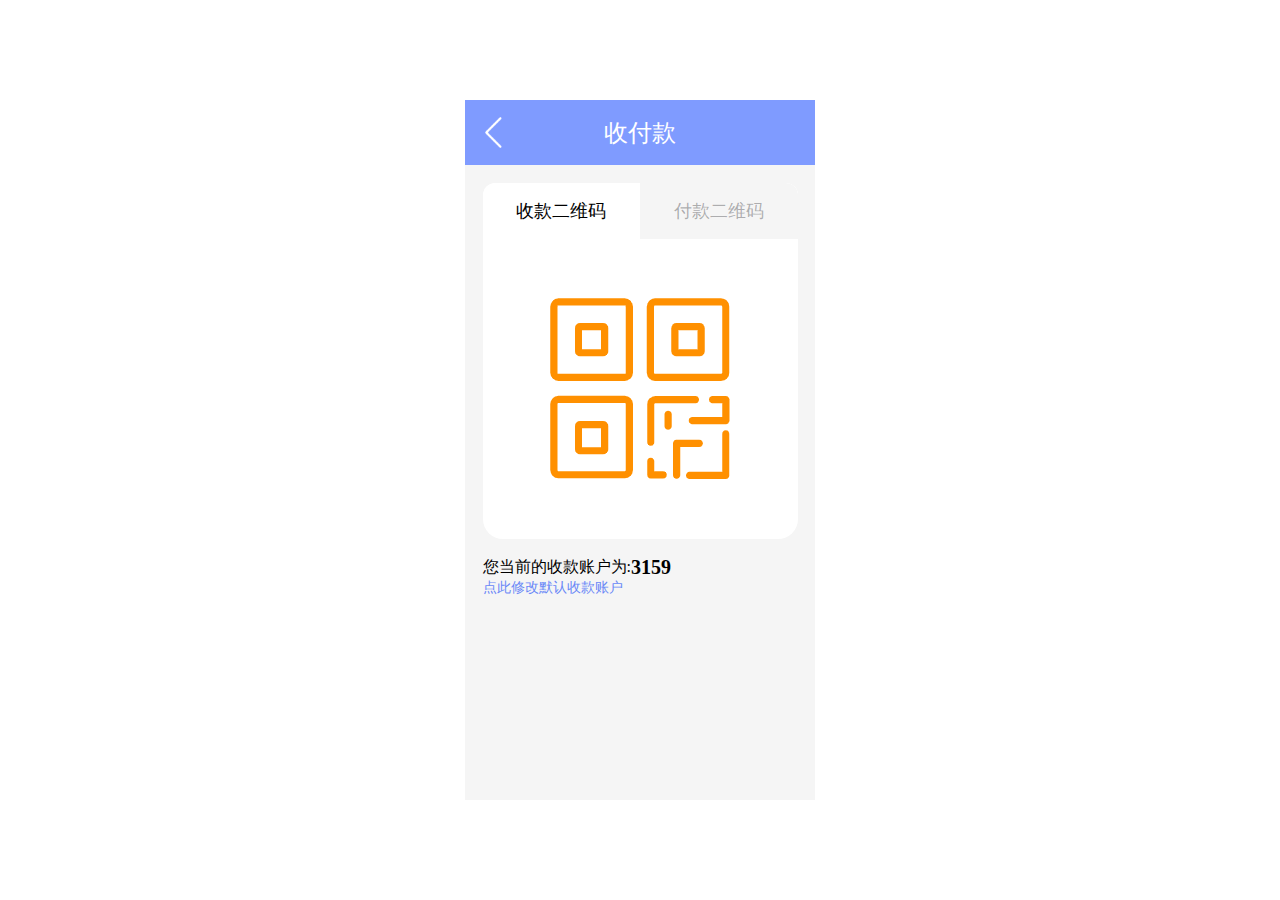
<file: ChinaBank/收付款页面/收付款页面.html>
<!DOCTYPE html>
<html lang="en">

<head>
    <meta charset="UTF-8">
    <meta name="viewport" content="width=device-width, initial-scale=1.0">
    <title>收付款</title>
    <link rel="stylesheet" href="./收付款页面.css">
    <link rel="icon" href="./images/扫码.png">
</head>

<body onload="slideMe()">
    <div class="box">
        <div class="box1">
            <div class="box1-1">
                <img src="./images/返回.png" alt="显示错误" width="35">
            </div>
            <div class="box1-2">
                <p>收付款</p>
            </div>
            <div class="box1-3">
            </div>
        </div>

        <div class="box2"><!-- 选择收付款方式 -->
            <input class="" name="opt" type="radio" id="collection" checked>
            <label for="collection" class="colBtn">收款二维码</label>
            <input class="" name="opt" type="radio" id="payment">
            <label for="payment" class="payBtn">付款二维码</label>


            <div id="form-bar"><!-- 表单二维码部分 -->
                <form class="colForm">

                    <img src="./images/二维码.png" alt="显示错误" width="200">
                </form>
                <form class="payForm">
                    <img src="./images/二维码.png" alt="显示错误" width="250">
                </form>
            </div>
        </div>
        <div class="box3">
            <p>您当前的收款账户为:</p>
            <p id="account">3159</p>
            <a href="">点此修改默认收款账户</a>
        </div>
    </div>
    <script src="./收付款页面.js"></script>
</body>

</html>
</file>
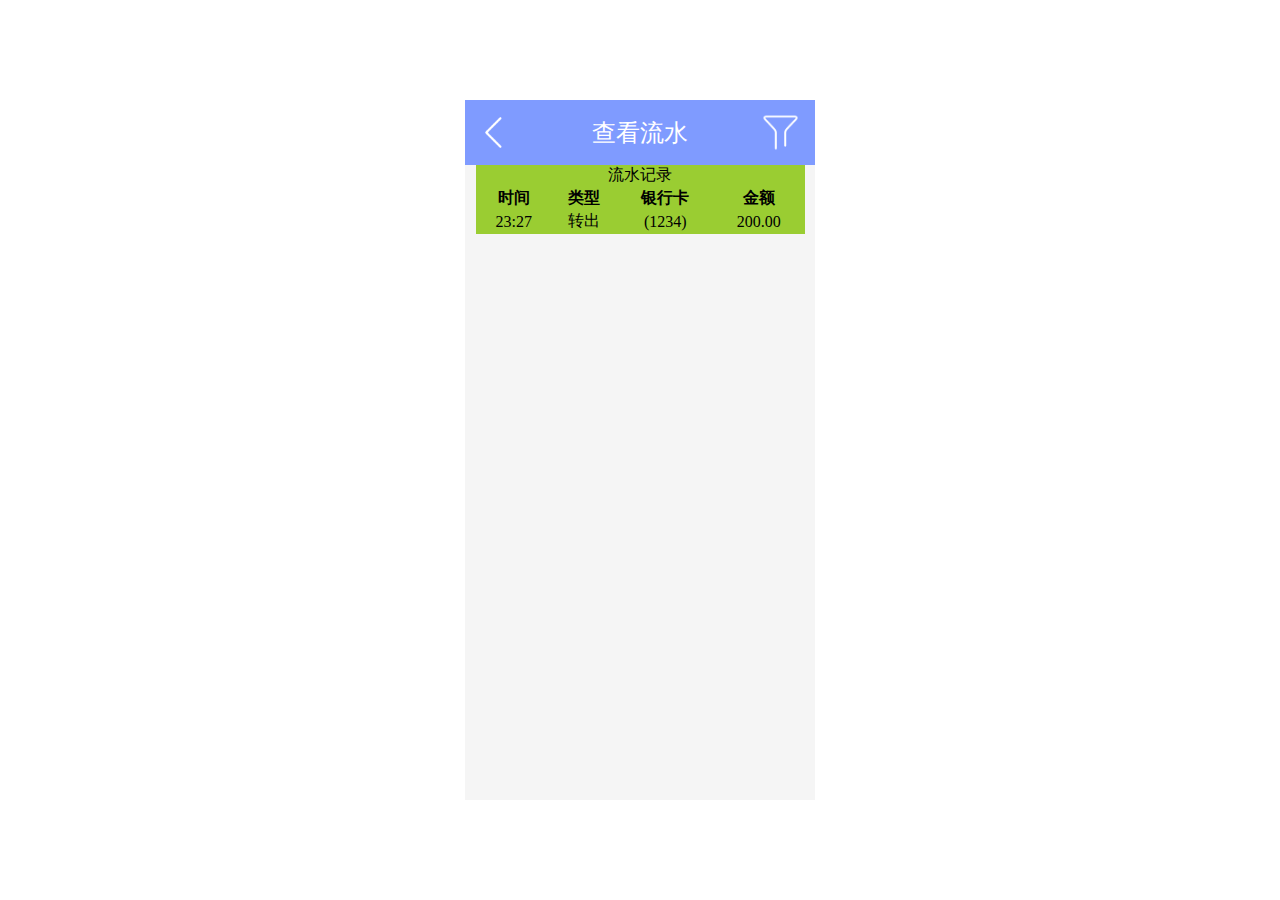
<file: ChinaBank/查看流水页面/查看流水页面.html>
<!DOCTYPE html>
<html lang="en">

<head>
    <meta charset="UTF-8">
    <meta name="viewport" content="width=device-width, initial-scale=1.0">
    <title>查看流水</title>
    <link rel="stylesheet" href="./查看流水页面.css">
</head>

<!-- 主题色为#6A88F7 -->
<!-- 底色为#EEF6FF -->

<body onload="slideMe()">
    <div class="box">
        <div class="box1">
            <div class="box1-1">
                <img src="./images/返回.png" alt="显示错误" width="35">
            </div>
            <div class="box1-2">
                <p>查看流水</p>
            </div>
            <div class="box1-3">
                <img src="./images/筛选.png" alt="" width="45">
            </div>
        </div>
        <div class="box2">
            <table class="table">
                <caption>流水记录</caption>
                <tr>
                    <th>时间</th>
                    <th>类型</th>
                    <th>银行卡</th>
                    <th>金额</th>
                </tr>
                <tr>
                    <td>23:27</td>
                    <td>转出</td>
                    <td>(1234)</td>
                    <td>200.00</td>
                </tr>
            </table>
        </div>


        <div class="box3"><!-- 筛选界面 -->
            <div class="box3-1"><!-- 筛选时间范围 -->
                <div class="box3-1-1">
                    <h3>时间:</h3>
                </div>
                <div class="box3-1-2">
                    <div class="box3-1-2-1">
                        <input type="text" id="year" readonly><br>
                        <input type="text" id="month" readonly><br>
                        <input type="text" id="day" readonly><br>
                        <!-- <button onclick="showDatePicker()">开始日期</button> -->
                        <div id="datePicker" onclick="showDatePicker()">
                            <input type="date" id="date">
                            <button onclick="setDate()">确定</button>
                        </div>
                    </div>
                    <div class="box3-1-2-2">
                        <p style="margin-top: -30px;">——</p>
                    </div>
                    <div class="box3-1-2-3">
                        <input type="text" id="year1" readonly><br>
                        <input type="text" id="month1" readonly><br>
                        <input type="text" id="day1" readonly><br>
                        <!-- <button onclick="showDatePicker1()">结束日期</button> -->
                        <div id="datePicker1" onclick="showDatePicker1()">
                            <input type="date" id="date1">
                            <button onclick="setDate1()">确定</button>
                        </div>
                    </div>
                </div>
            </div>
            <div class="box3-2"><!-- 筛选类型 -->
                <div class="box3-2-1">
                    <h3>类型:</h3>
                </div>
                <div class="box3-2-2">
                    <input type="radio" name="transferType" id="selAll" value="" checked>
                    <label for="selAll">全选</label>
                    <input type="radio" name="transferType" id="transferIn" value="">
                    <label for="transferIn">转入</label>
                    <input type="radio" name="transferType" id="transferOut" value="">
                    <label for="transferOut">转出</label>
                </div>
            </div>

            <div class="box3-3"><!-- 筛选银行账户 -->
                <div class="box3-3-1">
                    <h3>银行卡:</h3>
                </div>
                <div class="box3-3-2">
                    <select name="account">
                        <option value="0">中国银行</option>
                        <option value="1">中国交通银行</option>
                        <option value="2">美国银行</option>
                    </select>
                </div>
            </div>
            <div class="box3-4"><!-- 筛选金额范围 -->
                <div class="box3-4-1">
                    <h3>金额:</h3>
                </div>
                <div class="box3-4-2">
                    <div class="box3-4-2-1">
                        <input type="text">
                    </div>
                    <div class="box3-4-2-2">
                        <p style="margin-top: -8px;">——</p>
                    </div>
                    <div class="box3-4-2-3">
                        <input type="text">
                    </div>
                </div>
            </div>
            <div class="box3-5"><!-- 确定按钮 -->
                <button type="button" class="tranfer">确定</button>
            </div>
        </div>
    </div>
    <script src="./日期选择器.js"></script>
    <script src="./查看流水页面.js"></script>
</body>

</html>
</file>
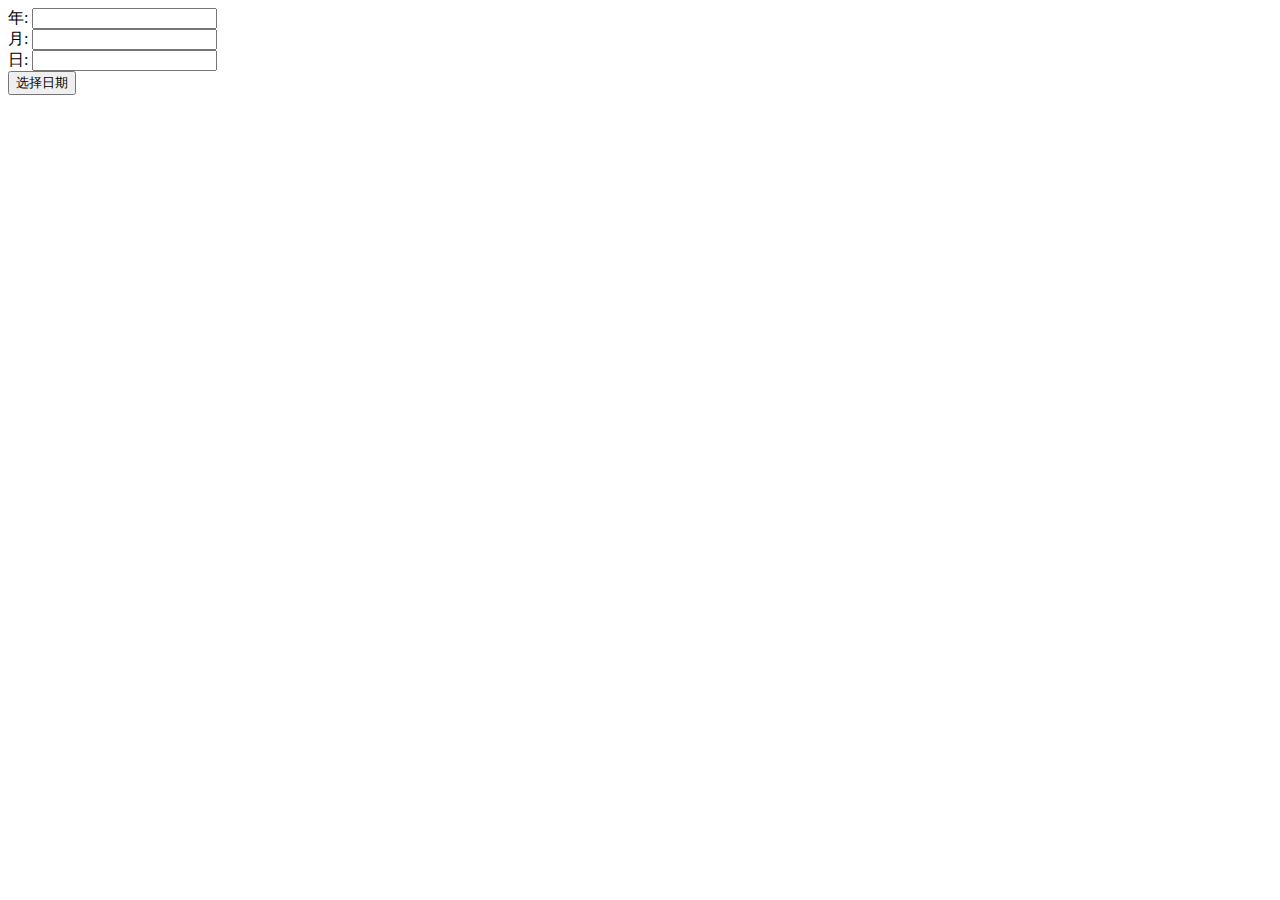
<file: ChinaBank/首页/日期选择器.html>
<!DOCTYPE html>
<html>

<head>
  <style>
    #datePicker {
      display: none;
    }
  </style>
</head>

<body>

  年: <input type="text" id="year" readonly><br>
  月: <input type="text" id="month" readonly><br>
  日: <input type="text" id="day" readonly><br>
  <button onclick="showDatePicker()">选择日期</button>

  <div id="datePicker">
    <input type="date" id="date">
    <button onclick="setDate()">确定</button>
  </div>

  <script>
    function showDatePicker() {
      var today = new Date();
      var dd = String(today.getDate()).padStart(2, '0');
      var mm = String(today.getMonth() + 1).padStart(2, '0'); //January is 0!
      var yyyy = today.getFullYear();

      today = yyyy + '-' + mm + '-' + dd;
      document.getElementById('date').max = today;
      document.getElementById('datePicker').style.display = 'block';
    }

    function setDate() {
      var date = new Date(document.getElementById('date').value);
      document.getElementById('year').value = date.getFullYear();
      document.getElementById('month').value = date.getMonth() + 1;
      document.getElementById('day').value = date.getDate();
      document.getElementById('datePicker').style.display = 'none';
    }
  </script>

</body>

</html>
</file>
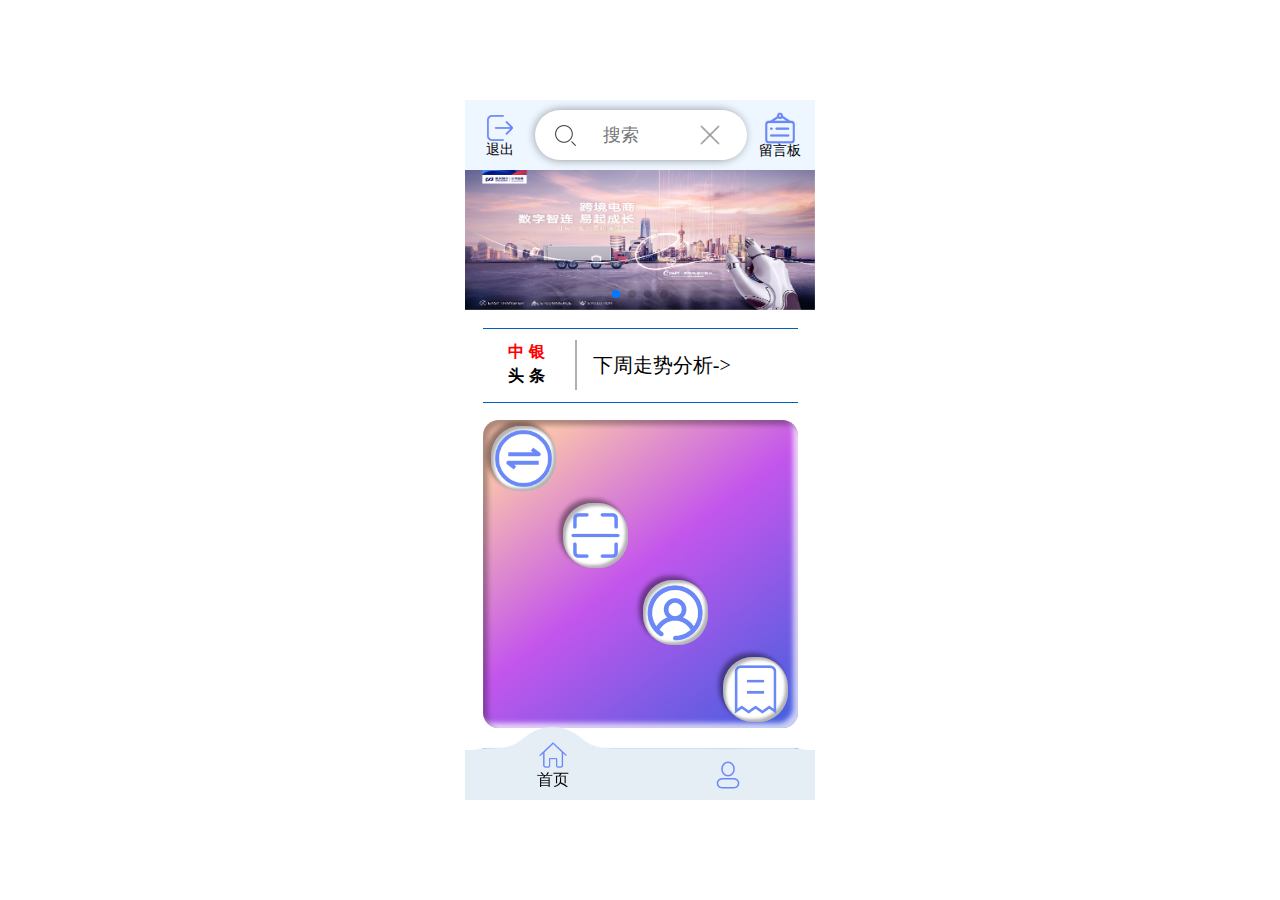
<file: ChinaBank/首页/首页.html>
<!DOCTYPE html>
<html lang="en">

<head>
    <meta charset="UTF-8">
    <meta name="viewport" content="width=device-width, initial-scale=1.0">
    <title>首页</title>
    <link rel="stylesheet" href="./首页.css">
    <link rel="stylesheet" href="./swiper-bundle.min.css">
    <link rel="icon" href="./images/主页icon.png">
    <link href='http://at.alicdn.com/t/c/font_4144272_3vtq4renm6e.css' rel='stylesheet'>
</head>
<!-- 主题色为#6A88F7 -->

<body>
    <div class="box">
        <div class="box0">
            <div class="box1"><!-- 退出按钮,搜索框,客服按钮 -->
                <div class="box1-1">
                    <img class="icon-exit" id="exit" src="../首页/images/退出.png" alt="显示错误" width="30">
                    <label for="text-exit">
                        <p class="text-exit">退出</p>
                    </label>
                </div>
                <div class="box1-2">
                    <div class="icon">
                        <img class="icon-sou" src="./images/搜索.png" alt="显示错误" width="25">
                    </div>
                    <div class="textInput">
                        <input class="inp" id="searchBox" onkeyup="search()" onclick="showDropdown()" type="text"
                            placeholder="搜索">
                        <div class="clear"><img src="./images/关闭.png" alt="显示错误" width="20"></div>
                    </div>
                    <div id="dropdown"></div>
                    <!-- 点击搜索框后会出现列表，展示搜索结果，可以进行模糊搜索 -->
                </div>
                <div class="box1-3">
                    <img class="icon-service" id="service" src="../首页/images/留言板.png" alt="显示错误" width="30" height="32">
                    <label for="text-service">
                        <p class="text-service">留言板</p>
                    </label>
                </div>
                <textarea name="" id="msgboard" cols="30" rows="10" placeholder="请输入您的问题"></textarea>


            </div>
            <div class="box2"><!-- 滚动广告 -->
                <div class="swiper">
                    <div class="swiper-wrapper">
                        <div class="swiper-slide"><img src="./images/ad1.png" alt="" class="advertise"></div>
                        <div class="swiper-slide"><img src="./images/ad2.png" alt="" class="advertise"></div>
                        <div class="swiper-slide"><img src="./images/ad3.png" alt="" class="advertise"></div>
                        <div class="swiper-slide"><img src="./images/ad4.png" alt="" class="advertise"></div>
                    </div>
                    <!-- 如果需要分页器 -->
                    <div class="swiper-pagination"></div>

                    <!-- 如果需要导航按钮 -->
                    <!-- <div class="swiper-button-prev"></div>
                    <div class="swiper-button-next"></div> -->

                    <!-- 如果需要滚动条 -->
                    <!-- <div class="swiper-scrollbar"></div> -->
                </div>
                <!-- <img src="https://img2.baidu.com/it/u=2168478342,8066913&fm=253&fmt=auto&app=138&f=JPEG?w=500&h=354"
                    alt="" width=100% height="140"> -->
            </div>

            <div class="box4">
                <div class="box4-1">
                    <h4>中银</h4>
                    <h4>头条</h4>
                </div>
                <div class="box4-2">
                    <p>下周走势分析->
                    <p>
                </div>
            </div>
            <div class="box3"><!-- 四个功能按钮 -->
                <div class="box3-1">
                    <a class="transMoney" href="#">
                        <div><img src="../首页/images/转账.png" alt="显示错误" width="65"></div>
                    </a>
                </div>
                <div class="box3-2">
                    <a class="payCode" href="#">
                        <div><img src="../首页/images/扫码.png" alt="显示错误" width="55"></div>
                    </a>
                </div>
                <div class="box3-3">
                    <a class="account" href="#">
                        <div><img src="../首页/images/账户管理.png" alt="显示错误" width="58"></div>
                    </a>
                </div>
                <div class="box3-4">
                    <a class="flow" href="#">
                        <div><img src="../首页/images/流水.png" alt="显示错误" width="55"></div>
                    </a>
                </div>
            </div>
            <div class="box5"><!-- 热门活动广告 -->
                <div>
                    <p>热门活动</p>
                </div>
                <div class="activity">
                    <div class="activity-1"></div>
                    <div class="activity-2">
                        <div class="activity-2-1"></div>
                        <div class="activity-2-2"></div>
                    </div>
                </div>
            </div>
            <div class="box6">
                <ul class="nav">
                    <span class="nav-indicator"></span>
                    <li>
                        <a href="#">
                            <img src="./images/首页.png" alt="" width="30px">
                            <span class="title">首页</span>
                        </a>
                    </li>
                    <li>
                        <a href="#">
                            <img src="./images/我的.png" alt="" width="30px">
                            <span class="title">我的</span>
                        </a>
                    </li>
                </ul>

                <svg xmlns="http://www.w3.org/2000/svg" version="1.1" id="filter-svg">
                    <defs>
                        <filter id="goo">
                            <feGaussianBlur in="SourceGraphic" stdDeviation="10" result="blur" />
                            <feColorMatrix in="blur" mode="matrix" values="1 0 0 0 0  0 1 0 0 0  0 0 1 0 0  0 0 0 18 -7"
                                result="goo" />
                            <feBlend in="SourceGraphic" in2="goo" />
                        </filter>
                    </defs>
                </svg>
            </div>
        </div>
    </div>

    <script src="./swiper-bundle.min.js"></script>
    <script src="./首页.js"></script>
    <script src="./轮播图.js"></script>
    <script src="./搜索框.js"></script>
    <script src="./底部栏.js"></script>
</body>

</html>
</file>
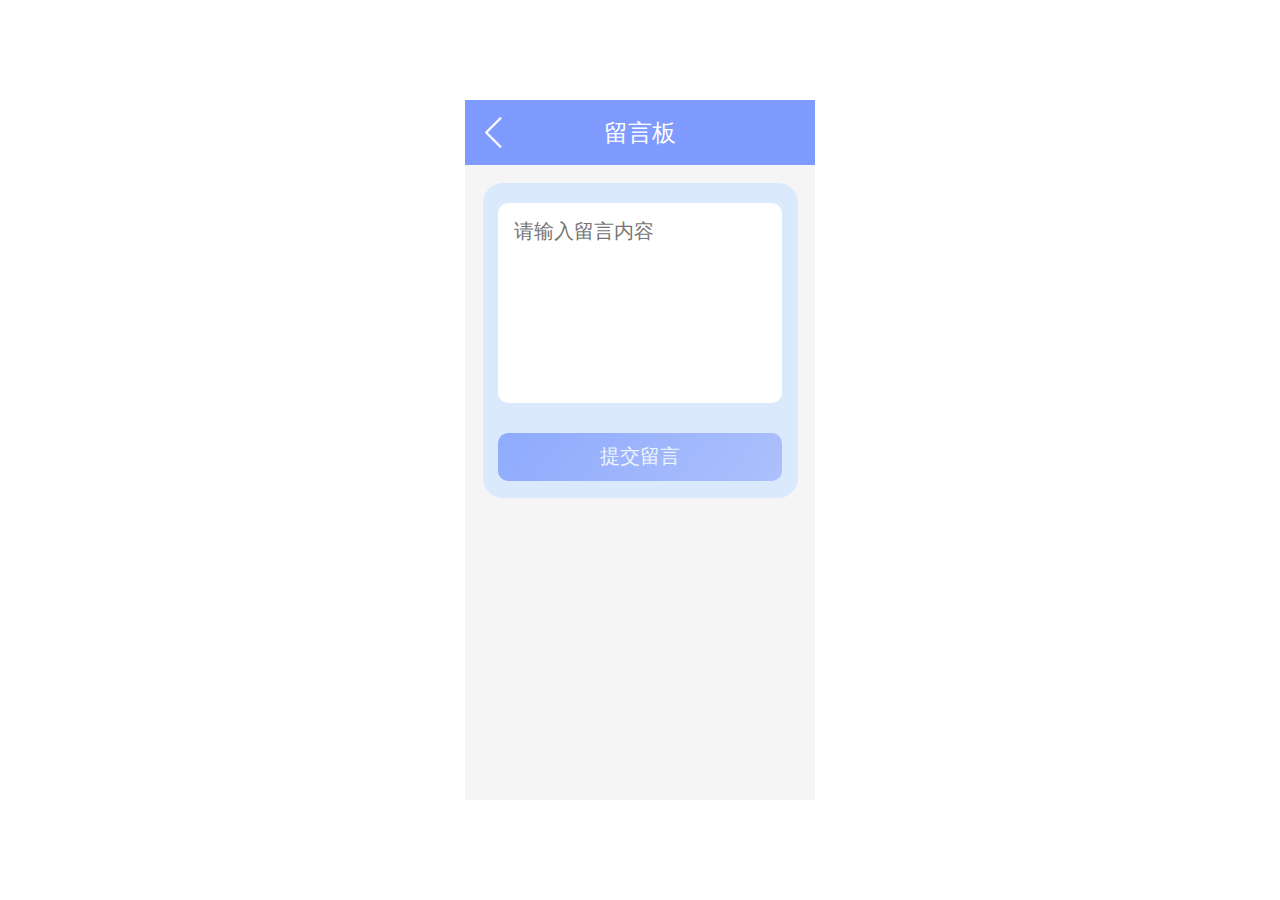
<file: ChinaBank/首页/留言板页面/留言板页面.html>
<!DOCTYPE html>
<html lang="en">

<head>
    <meta charset="UTF-8">
    <meta name="viewport" content="width=device-width, initial-scale=1.0">
    <title>留言板</title>
    <link rel="stylesheet" href="./留言板页面.css">
</head>

<body onload="slideMe()">
    <div class="box">
        <div class="box1">
            <div class="box1-1">
                <img src="./images/返回.png" alt="显示错误" width="35">
            </div>
            <div class="box1-2">
                <p>留言板</p>
            </div>
            <div class="box1-3">
            </div>
        </div>
        <div class="box2">
            <div class="box2-1">
                <textarea name="" id="message" placeholder="请输入留言内容"></textarea>
            </div>
            <div class="box2-2">
                <button type="button" class="submit" onclick="showDiv()">提交留言</button>
            </div>
            <div class="box2-3">

            </div>
        </div>
        <div class="overlay" id="overlay"></div>
        <div class="success" id="success">
            <svg width="100" height="100">
                <circle fill="none" stroke="#68E534" stroke-width="7" cx="50" cy="50" r="40" />
                <polyline fill="none" stroke="#68E534" stroke-width="7" points="22,54 44,71 76,37"
                    stroke-linecap="round" stroke-linejoin="round" />
            </svg>
            <h3>提交成功</h3>
        </div>
    </div>
    <script src="./留言板页面.js"></script>
</body>

</html>
</file>
<file: ChinaBank/收付款页面/收付款页面.css>
* {
    margin: 0;
    padding: 0;
    box-sizing: border-box;
}

body {
    user-select: none;
    display: flex;
    flex-direction: column;
    align-items: center;
    justify-content: center;
    height: 100vh;

    overflow: hidden;
    transition: 0.1s;
    margin-right: -15%;
    opacity: 0;
}

.box {
    width: 350px;
    height: 700px;
    margin: 0 auto;
    overflow: auto;
    /*超出内容会自动生成滚动条*/
    background-color: #f5f5f5;
}

.box1 {
    padding-top: 15px;
    padding-bottom: 15px;
    width: 100%;
    height: 65px;
    display: flex;
    align-items: center;
    /* 垂直居中 */
    overflow: hidden;
    line-height: 1;
    /*控制行间距*/
    position: sticky;
    /*粘性定位做导航栏*/
    top: 0px;
    z-index: 10;
    /*设置图层优先级*/
    background-color: #7f9bff;
}

.box1-1 {
    flex: 1;
    height: 100%;
    display: flex;
    justify-content: center;
    /* 水平居中 */
    align-items: center;
    /* 垂直居中 */
}

.box1-2 {
    flex: 3;
    height: 100%;
    display: flex;
    justify-content: center;
    /* 水平居中 */
    align-items: center;
    /* 垂直居中 */
    font-size: 24px;
    color: #fff;
}

.box1-3 {
    flex: 1;
}

.box2 {
    width: 90%;
    min-height: 200px;
    margin: 5%;
    overflow: hidden;
    background-color: #fff;
    border-radius: 12px 12px 20px 20px;
    /*避免空格换行缝隙影响布局*/
    font-size: 0px;
}

input[type="radio"] {
    /*项目符号不可见*/
    display: none;
}

label.colBtn,
label.payBtn {
    /*选项未被选中时的样式*/
    display: inline-block;
    background-color: #f5f5f5;
    font-size: 18px;
    color: rgba(37, 38, 43, 0.36);
    padding: 16px;
    text-align: center;
    width: 50%;
    /*切换按钮水平占比*/
    cursor: pointer;
}

.colBtn {
    border-top-left-radius: 12px;
}

.payBtn {
    border-top-right-radius: 12px;
}

#collection:checked+.colBtn,
/*设置选中事件,选项被选中后的样式*/
#payment:checked+.payBtn {
    /*由于checked只能套给input元素,所以用了+选择了藏在input后面的子元素进行操作*/
    background-color: #fff;
    color: #000;
    /*标签字体颜色*/
    cursor: default;
    /*光标移上去不变样式*/
}


/*设置选项被选中后对应的表单切换动画*/
#collection:checked~#form-bar {
    transform: translateX(0);
    /*水平移动的位置坐标*/
}

#payment:checked~#form-bar {
    transform: translateX(-315px);
    /*水平移动的位置坐标*/
}

#form-bar {
    display: flex;
    transition: transform 0.6s cubic-bezier(0.175, 0.885, 0.32, 1.275);
    /*贝塞尔曲线动画*/
}

form {
    flex-shrink: 0;
    /*该项目不应该在空间不足时缩小*/
    width: 100%;
    height: 300px;
    position: relative;
    /*相对位置来进行切换*/
    display: flex;
    justify-content: center;
    /* 水平居中 */
    align-items: center;
    /* 垂直居中 */
}


.box3 {
    width: 90%;
    margin: 0 5%;
    display: flex;
    flex-wrap: wrap;
    align-items: center;
}
.box3 p{
    font: 500 16px '';
}
#account{
    font: 700 20px '';
}
.box3 a {
    width: 100%;
    text-decoration: none;
    color: #6A88F7;
    transition: font-size 0.25s ease;
    font: 400 14px '';
}

.box3 a:hover {
    font-size: 16px;
}
</file>
<file: ChinaBank/查看流水页面/查看流水页面.css>
* {
    margin: 0;
    padding: 0;
    box-sizing: border-box;
}

body {
    user-select: none;
    display: flex;
    flex-direction: column;
    align-items: center;
    justify-content: center;
    height: 100vh;

    overflow: hidden;
    transition: 0.1s;
    margin-right: -15%;
    opacity: 0;
}

::-webkit-scrollbar {
    /* 滚动条消失 */
    display: none;
}

.box {
    width: 350px;
    height: 700px;
    margin: 0 auto;
    overflow: auto;
    /*超出内容会自动生成滚动条*/
    background-color: #f5f5f5;
    position: relative;
}


.box1 {
    padding-top: 15px;
    padding-bottom: 15px;
    width: 100%;
    height: 65px;
    display: flex;
    align-items: center;
    /* 垂直居中 */
    overflow: hidden;
    line-height: 1;
    /*控制行间距*/
    position: sticky;
    /*粘性定位做导航栏*/
    top: 0px;
    z-index: 10;
    /*设置图层优先级*/
    background-color: #7f9bff;
}

.box1-1 {
    flex: 1;
    height: 100%;
    display: flex;
    justify-content: center;
    /* 水平居中 */
    align-items: center;
    /* 垂直居中 */
}

.box1-2 {
    flex: 3;
    height: 100%;
    display: flex;
    justify-content: center;
    /* 水平居中 */
    align-items: center;
    /* 垂直居中 */
    font-size: 24px;
    color: #fff;
}

.box1-3 {
    flex: 1;
    height: 100%;
    display: flex;
    justify-content: center;
    /* 水平居中 */
    align-items: center;
    /* 垂直居中 */
}

.box2 {
    width: 94%;
    margin: 0 3%;
    background-color: yellowgreen;
    display: flex;
    justify-content: center;
}

.table {
    width: 100%;
    border: 1px #000;
}

.table td {
    text-align: center;
    vertical-align: middle;
}


.box3 {
    width: 94%;
    height: 70%;
    padding-top: 3%;
    margin: 0 3%;
    background-color: #fff;
    border-radius: 18px 18px 0 0;
    box-shadow: 0px -3px 20px 0px rgba(0, 0, 0, 0.4);
    display: flex;
    flex-direction: column;
    justify-content: center;
    position: absolute;
    bottom: 0px;
    display: none;
}

.box3-1 {
    width: 94%;
    flex: 1;
    margin: 0 3%;
    display: flex;
    flex-direction: column;
}

.box3-1 input {
    /* border: none; */
    outline: none;
    width: 30px;
}

#datePicker,
#datePicker1 {
    display: block;
}

#date,
#date1 {
    width: 17px;
    border: none;
}

#year,
#year1 {
    width: 40px;
    font-size: 16px;
    text-align: center;
    margin-right: 3px;
    border-top: none;
    border-left: none;
    border-right: none;
    border-bottom-color: #6A88F7;
    outline: none;
}

#month,
#month1 {
    width: 22px;
    font-size: 16px;
    text-align: center;
    margin-right: 3px;
    border-top: none;
    border-left: none;
    border-right: none;
    border-bottom-color: #6A88F7;
    outline: none;
}

#day,
#day1 {
    width: 22px;
    font-size: 16px;
    text-align: center;
    border-top: none;
    border-left: none;
    border-right: none;
    border-bottom-color: #6A88F7;
    outline: none;
}

.box3-1-1 {
    flex: 1;
    display: flex;
    align-items: center;
}

.box3-1-2 {
    flex: 2;
    display: flex;
    justify-content: center;
    align-items: center;
}

.box3-1-2-1,
.box3-1-2-2,
.box3-1-2-3 {
    flex: 1;
    display: flex;
    flex-wrap: wrap;
    justify-content: center;
    align-items: center;
}




.box3-2 {
    width: 94%;
    flex: 1;
    margin: 0 3%;
    display: flex;
    flex-direction: column;
}

.box3-2-1 {
    flex: 1;
    display: flex;
    align-items: center;
}

.box3-2-2 {
    flex: 2;
    margin: 0 5%;
    display: flex;
    align-items: center;
    justify-content: space-between;
}

input[type="radio"] {
    display: none;
}

input[type="radio"]+label:before {
    content: "";
    display: inline-block;
    width: 10px;
    height: 10px;
    margin-right: 10px;
    border: 3px solid skyblue;
    border-radius: 30%;
    vertical-align: middle;
}

input[type="radio"]:checked+label:before {
    background: #6A88F7;
}




.box3-3 {
    width: 94%;
    flex: 1;
    margin: 0 3%;
    display: flex;
    flex-direction: column;
}

.box3-3-1 {
    flex: 1;
    display: flex;
    align-items: center;
}

.box3-3-2 {
    flex: 2;
    margin: 0 5%;
    display: flex;
    align-items: center;
}

.box3-3 select {
    width: 60%;
    height: 60%;
    /* border: none; */
    border-radius: 10px;
    border-style: dotted;
    padding-left: 5%;
    outline: none;
    font-size: 16px;
}


.box3-4 {
    width: 94%;
    flex: 1;
    margin: 0 3%;
    display: flex;
    flex-direction: column;
}

.box3-4-1 {
    flex: 1;
    display: flex;
    align-items: center;
}

.box3-4-2 {
    flex: 2;
    display: flex;
    align-items: center;
}

.box3-4-2-1,
.box3-4-2-2,
.box3-4-2-3 {
    flex: 1;
    display: flex;
    justify-content: center;
    align-items: center;
}

.box3-4 input {
    width: 80%;
    height: 40px;
    outline: none;
    border-top: none;
    border-left: none;
    border-right: none;
    border-bottom-color: #6A88F7;
    font-size: 18px;
    text-align: center;
}

.box3-5 {
    width: 94%;
    flex: 0.8;
    margin: 0 3%;
    display: flex;
    justify-content: center;
    align-items: center;
}

.tranfer {
    width: 90%;
    height: 48px;
    cursor: pointer;
    border: none;
    border-radius: 10px;
    background: linear-gradient(129.12deg, #446dff, rgba(99, 125, 255, .75));
    color: #fff;
    font-size: 20px;
    opacity: 0.5;
    /* 初始时按钮是半透明的 */
    transition: opacity 0.3s;
    /* 设置透明度的过渡效果 */
}

@keyframes slideUp {
    0% {
        transform: translateY(100%);
        opacity: 0;
    }

    100% {
        transform: translateY(0);
        opacity: 1;
    }
}

.slideUp {
    animation: slideUp 0.5s ease-out;
}
</file>
<file: ChinaBank/首页/首页.css>
* {
    margin: 0;
    padding: 0;
    box-sizing: border-box;
}

body {
    user-select: none;
    display: grid;
    flex-direction: column;
    align-items: center;
    justify-content: center;
    height: 100vh;
    place-items: center;

    overflow: hidden;
    transition: 0.1s;
    /* margin-right: -15%;
    opacity: 0;  */
}

::-webkit-scrollbar {
    /* 滚动条消失 */
    display: none;
}

.box {
    width: 350px;
    height: 700px;
    margin: 0 auto;
    overflow: auto;
}

.box0 {
    width: 100%;
    height: 1000px;
    margin: 0 auto;
    /* background: linear-gradient(129.12deg, #F0F8FF, rgba(174, 187, 255, 0.4)); */
    background-color: #fff;
}

.box1 {
    width: 100%;
    height: 70px;
    display: flex;
    align-items: center;
    /* 垂直居中 */
    line-height: 1;
    /*控制行间距*/
    position: sticky;
    /*粘性定位做导航栏*/
    top: 0px;
    z-index: 10;
    /*设置图层优先级*/
    background-color: #EEF6FF;
    font-size: 14px;
}

.box1-1 {
    flex: 1;
    height: 100%;
    display: flex;
    justify-content: center;
    /* 水平居中 */
    align-items: center;
    /* 垂直居中 */
    flex-direction: column;
}

.box1-2 {
    flex: 3;
    height: 50px;
    display: flex;
    flex-wrap: wrap;
    /*元素换行*/
    align-items: center;
    /* 垂直居中 */
    font-size: 24px;
    background-color: #fff;
    box-shadow:
        0 0 10px rgba(0, 0, 0, 0.4);
    /*在元素周围添加一个模糊度为10像素的阴影，阴影的颜色为半透明的黑色（透明度为0.4）*/
    border-radius: 60px;
    /*圆角*/
    position: relative;
}

.icon {
    width: 60px;
    height: 100%;
    display: flex;
    justify-content: center;
    align-items: center;
    cursor: pointer;
}

.textInput {
    width: 160px;
    height: 100%;
    position: absolute;
    top: 0;
    left: 60px;
    display: flex;
    justify-content: center;
    align-items: center;

}

.textInput input {
    width: 90%;
    border-top-right-radius: 60px;
    border-bottom-right-radius: 60px;
    height: 100%;
    border: none;
    outline: none;
    font-size: 18px;
}

#dropdown {
    /* display: none; */
    width: 100%;
    z-index: 10;
}

#dropdown div {
    background-color: #f8f8f8;
    padding: 10px;
    cursor: pointer;
    z-index: 10;
    font-size: 18px;
    border-bottom: solid #0000001f 1.5px;
}

#dropdown :first-child {
    margin-top: 1px;
    border-top-left-radius: 15px;
    border-top-right-radius: 15px;
}

#dropdown :last-child {
    border-bottom-left-radius: 15px;
    border-bottom-right-radius: 15px;
}

#dropdown div:hover {
    background-color: #e0e0e0;
}

.clear {
    position: absolute;
    right: 22%;
    top: 50%;
    transform: translateY(-50%);
    cursor: pointer;
    display: flex;
    justify-content: center;
    align-items: center;
}

.box1-3 {
    flex: 1;
    height: 100%;
    display: flex;
    flex-wrap: wrap;
    justify-content: center;
    /* 水平居中 */
    align-items: center;
    /* 垂直居中 */
    flex-direction: column;
}

#msgboard {
    position: absolute;
    /* 设置子元素的position为absolute */
    top: 75px;
    /* 设置子元素距离父元素顶部的距离 */
    right: 5px;
    /* 设置子元素距离父元素左边的距离 */
    width: 70%;
    height: 200%;
    padding: 0 5%;
    border-radius: 10px;
    line-height: 2;
    letter-spacing: 2px;
    font-size: 16px;
    font-weight: 500;
    display: none;
}



.box2 {
    width: 100%;
    height: 140px;
}

.swiper {
    width: 100%;
    height: 140px;
}

.advertise {
    width: 100%;
    height: 140px;
}

.box3 {
    width: 90%;
    margin: 5% 5%;
    overflow: hidden;
    background: url(./images/色卡.png);
    background-size: 100% 100%;
    border-radius: 5%;
    box-shadow: inset 5px 5px 5px rgba(0, 0, 0, 0.3), inset -5px -5px 5px rgba(255, 255, 255, 0.7);
}

.box3-1 {
    /* background: url(./images/bg01.png); */
    background-repeat: no-repeat;
    background-size: cover;
    border-radius: 5%;
    width: 100%;
    height: 77px;
}

.box3-2 {
    /* background: url(./images/bg02.png); */
    background-repeat: no-repeat;
    background-size: cover;
    border-radius: 5%;
    width: 100%;
    height: 77px;
}

.box3-3 {
    /* background: url(./images/bg03.png); */
    background-repeat: no-repeat;
    background-size: cover;
    border-radius: 5%;
    width: 100%;
    height: 77px;
}

.box3-4 {
    /* background: url(./images/bg04.png); */
    background-repeat: no-repeat;
    background-size: cover;
    border-radius: 5%;
    width: 100%;
    height: 77px;
}

.transMoney {
    display: inline-flex;
    align-items: center;
    height: 65px;
    width: 65px;
    margin: 6px 8px;
    overflow: hidden;
    background: #fff;
    border-radius: 30px;
    transition: all 0.5s;
    box-shadow: inset 3px 3px 3px rgba(0, 0, 0, 0.3), inset -3px -3px 3px rgba(0, 0, 0, 0.3), -4px -4px 4px rgba(0, 0, 0, 0.4);
}

.transMoney:hover {
    width: 300px;
}

.payCode {
    display: inline-flex;
    align-items: center;
    height: 65px;
    width: 65px;
    margin: 6px 80px;
    overflow: hidden;
    background: #fff;
    border-radius: 30px;
    transition: all 0.5s;
    box-shadow: inset 3px 3px 3px rgba(0, 0, 0, 0.3), inset -3px -3px 3px rgba(0, 0, 0, 0.3), -4px -4px 4px rgba(0, 0, 0, 0.4);
}

.payCode:hover {
    width: 300px;
    margin: 6px 8px;
}

.account {
    display: inline-flex;
    align-items: center;
    height: 65px;
    width: 65px;
    margin: 6px 160px;
    overflow: hidden;
    background: #fff;
    border-radius: 30px;
    transition: all 0.5s;
    box-shadow: inset 3px 3px 3px rgba(0, 0, 0, 0.3), inset -3px -3px 3px rgba(0, 0, 0, 0.3), -4px -4px 4px rgba(0, 0, 0, 0.4);
}

.account:hover {
    width: 300px;
    margin: 6px 8px;
}

.flow {
    display: inline-flex;
    align-items: center;
    height: 65px;
    width: 65px;
    margin: 6px 240px;
    overflow: hidden;
    background: #fff;
    border-radius: 30px;
    transition: all 0.5s;
    box-shadow: inset 3px 3px 3px rgba(0, 0, 0, 0.3), inset -3px -3px 3px rgba(0, 0, 0, 0.3), -4px -4px 4px rgba(0, 0, 0, 0.4);
}

.flow:hover {
    width: 300px;
    margin: 6px 8px;
}

.transMoney div,
.payCode div,
.account div,
.flow div {
    width: 65px;
    height: 65px;
    display: flex;
    justify-content: center;
    /*水平垂直居中*/
    align-items: center;
    border-radius: 30px;
    position: relative;
    transition: all 0.5s;
}

.transMoney div::after {
    position: absolute;
    width: fit-content;
    word-break: keep-all;
    pointer-events: auto;
    cursor: pointer;
    content: "转账";
    left: 125px;
    font-size: 28px;
    /* color: rgb(61, 118, 210); */
    font-weight: 700;
    letter-spacing: 25px;

    /* 渐变效果 */
    /* background-image: -webkit-linear-gradient(left, #e9a5a5, #b8c1c0 10%, #65c0e0 20%, #aea2db 30%, #81c1d9 40%, #e9a5a5 50%, #b8c1c0 60%, #65c0e0 70%, #aea2db 80%, #81c1d9 90%, #e9a5a5); */
    background-image: url(./images/bg03.png);
    color: transparent;
    /* 将背景裁剪为文字 */
    -webkit-background-clip: text;
    /* 背景放大一倍，动画才有移动的空间 */
    background-size: 50% 100%;
    /* 动画 规定四秒执行完 无限循环 匀速播放 */
    animation: a 5s infinite linear;
}

.payCode div::after {
    position: absolute;
    width: fit-content;
    word-break: keep-all;
    pointer-events: auto;
    cursor: pointer;
    content: "收付款";
    left: 115px;
    font-size: 26px;
    /* color: rgb(61, 118, 210); */
    font-weight: 700;
    letter-spacing: 15px;

    /* 渐变效果 */
    /* background-image: -webkit-linear-gradient(left, #e9a5a5, #b8c1c0 10%, #65c0e0 20%, #aea2db 30%, #81c1d9 40%, #e9a5a5 50%, #b8c1c0 60%, #65c0e0 70%, #aea2db 80%, #81c1d9 90%, #e9a5a5); */
    background-image: url(./images/bg01.png);
    color: transparent;
    /* 将背景裁剪为文字 */
    -webkit-background-clip: text;
    /* 背景放大一倍，动画才有移动的空间 */
    background-size: 50% 100%;
    /* 动画 规定四秒执行完 无限循环 匀速播放 */
    animation: a 5s infinite linear;
}

.account div::after {
    position: absolute;
    width: fit-content;
    word-break: keep-all;
    pointer-events: auto;
    cursor: pointer;
    content: "账户管理";
    left: 120px;
    font-size: 26px;
    /* color: rgb(61, 118, 210); */
    font-weight: 700;
    letter-spacing: 5px;

    /* 渐变效果 */
    /* background-image: -webkit-linear-gradient(left, #e9a5a5, #b8c1c0 10%, #65c0e0 20%, #aea2db 30%, #81c1d9 40%, #e9a5a5 50%, #b8c1c0 60%, #65c0e0 70%, #aea2db 80%, #81c1d9 90%, #e9a5a5); */
    background-image: url(./images/bg04.png);
    color: transparent;
    /* 将背景裁剪为文字 */
    -webkit-background-clip: text;
    /* 背景放大一倍，动画才有移动的空间 */
    background-size: 50% 100%;
    /* 动画 规定四秒执行完 无限循环 匀速播放 */
    animation: a 5s infinite linear;
}

.flow div::after {
    position: absolute;
    width: fit-content;
    word-break: keep-all;
    pointer-events: auto;
    cursor: pointer;
    content: "查看流水";
    left: 113px;
    font-size: 26px;
    /* color: rgb(61, 118, 210); */
    font-weight: 700;
    letter-spacing: 5px;

    /* 渐变效果 */
    /* background-image: -webkit-linear-gradient(left, #e9a5a5, #b8c1c0 10%, #65c0e0 20%, #aea2db 30%, #81c1d9 40%, #e9a5a5 50%, #b8c1c0 60%, #65c0e0 70%, #aea2db 80%, #81c1d9 90%, #e9a5a5); */
    background-image: url(./images/bg02.png);
    color: transparent;
    /* 将背景裁剪为文字 */
    -webkit-background-clip: text;
    /* 背景放大一倍，动画才有移动的空间 */
    background-size: 50% 100%;
    /* 动画 规定四秒执行完 无限循环 匀速播放 */
    animation: a 5s infinite linear;
}

.box4 {
    width: 90%;
    height: 75px;
    margin: 5% 5%;
    display: flex;
    align-items: center;
    border-top: solid #005ebd 1.5px;
    border-bottom: solid #005ebd 1.5px;
}

.box4-1 {
    width: 30%;
    height: 50px;
    text-align: center;
    line-height: 1.5;
    letter-spacing: 5px;
    border-right: solid 2px #AFAFAF;
    float: left;
}

.box4-1 :first-child {
    color: red;
}

.box4-2 {
    font-size: 20px;
    width: 70%;
    height: 50px;
    padding-left: 5%;
    line-height: 50px;
    /*设置为父容器的高度可以实现垂直居中*/
    float: right;
}

.box5 {
    border-top: solid #005ebd 1px;
    /*设置一条分界线*/
    margin-top: 20px;
    margin-left: 5%;
    margin-right: 5%;
    margin-bottom: 50%;
}

.box5 p {
    font-size: 22px;
    font-weight: 400;
    line-height: 200%;
    letter-spacing: 5px;
}

.activity-1 {
    width: 48%;
    height: 150px;
    border-radius: 5px;
    background: url("./images/ad5.png");
    background-size: cover;
    float: left;
    margin-right: 4%;
}

.activity-2 {
    width: 48%;
    height: 150px;
    background-size: cover;
    float: left;
}

.activity-2-1 {
    width: 100%;
    height: 48%;
    border-radius: 5px;
    background: url("./images/ad6.png");
    background-size: cover;
    margin-bottom: 4%;
}

.activity-2-2 {
    width: 100%;
    height: 48%;
    border-radius: 5px;
    background: url("./images/ad7.png");
    background-size: cover;
}

.box6 {
    width: 100%;
    height: 50px;
    margin-top: 300px;
    position: sticky;
    bottom: 0px;
    z-index: 10;
    /*设置图层优先级*/
}

/* 规定全局颜色  可以使用var调用 */
:root {
    --bg-nav: #e5edf5;
    /*背景颜色*/
    --color-nav: #644c89;
    --color-nav-active: #000000;
}


#filter-svg {
    /* 设置元素不可见 */
    display: none;
}

.nav {
    /* 相对定位 */
    position: relative;
    /* 设置列表格式为none 也就是没有格式 */
    list-style-type: none;
    /* 弹性布局  使垂直的ul变成横向的 */
    display: flex;
    background-color: var(--bg-nav);
    height: 50px;
    /* 定义滤镜 */
    filter: url("#goo");
}

.nav li a {
    /* 去除下划线 */
    text-decoration: none;
    color: var(--color-nav);
    width: 175px;
    height: 100%;
    /* 转为行内元素 */
    display: inline-grid;
    /* 垂直居中 */
    place-items: center;
    z-index: 1;
    /* 相对定位 */
    position: relative;
    /* 溢出隐藏 */
    overflow: hidden;
}

.nav li a .title {
    /* 设置元素不可见  */
    display: none;
}

.nav li a:hover {
    color: var(--bg-body);
}

/* 使用js的 */
.nav li a.nav-item-active {
    color: var(--color-nav-active);
    /* 上下移动 */
    transform: translateY(-20%);
    font-size: 45px;
    /* 放慢速度  使用贝塞尔曲线 */
    transition: transform 0.5s cubic-bezier(0.175, 0.885, 0.32, 1.275);
}

.nav li a.nav-item-active .title {
    display: block;
    font-size: 16px;
}

.nav .nav-indicator {
    width: 75px;
    height: 65px;
    border-radius: 50%;
    background-color: var(--bg-nav);
    /* 绝对定位 */
    position: absolute;
    top: -22px;
    left: calc(300px -45px);
    /*初始位置*/
    z-index: 1;
    /* 贝塞尔曲线 */
    transition: left 0.5s cubic-bezier(0.175, 0.885, 0.32, 1.275);
}

@keyframes zoom {
    0% {
        width: 0;
        height: 0;
        opacity: 0.2;
    }

    100% {
        width: 1500px;
        height: 1500px;
        opacity: 0;
    }
}
</file>
<file: ChinaBank/首页/留言板页面/留言板页面.css>
* {
    margin: 0;
    padding: 0;
    box-sizing: border-box;
}

body {
    user-select: none;
    display: grid;
    flex-direction: column;
    align-items: center;
    justify-content: center;
    height: 100vh;
    place-items: center;
    overflow: hidden;
    transition: 0.1s;
    margin-right: -15%;
    opacity: 0;
    background: url(./images/返回.png);
}

::-webkit-scrollbar {
    /* 滚动条消失 */
    display: none;
}

.box {
    width: 350px;
    height: 700px;
    margin: 0 auto;
    overflow: auto;
    position: absolute;
    background-color: #f5f5f5;
}


.box1 {
    padding-top: 15px;
    padding-bottom: 15px;
    width: 100%;
    height: 65px;
    display: flex;
    align-items: center;
    /* 垂直居中 */
    overflow: hidden;
    line-height: 1;
    /*控制行间距*/
    position: sticky;
    /*粘性定位做导航栏*/
    top: 0px;
    z-index: 10;
    /*设置图层优先级*/
    background-color: #7f9bff;
}

.box1-1,
.box1-2,
.box1-3 {
    flex: 1;
    height: 100%;
    display: flex;
    justify-content: center;
    /* 水平居中 */
    align-items: center;
    /* 垂直居中 */
}

.box1-2 {
    flex: 3;
    font-size: 24px;
    color: #fff;
}


.box2 {
    width: 90%;
    margin: 5% 5%;
    padding-bottom: 5%;
    background-color: rgba(211, 230, 252,0.8);
    /*磨砂质感*/
    border-radius: 20px;
    display: flex;
    flex-direction: column;
    justify-content: center;
    align-items: center;
    /* box-shadow: 0 10px 30px #00000020; */
}

.box2-1 {
    margin-top: 20px;
    width: 100%;
    display: flex;
    justify-content: center;
}

#message {
    width: 90%;
    height: 200px;
    border: none;
    outline: skyblue;
    border-radius: 10px;
    font: 500 20px '';
    padding: 5% 5%;
    resize: none;
}

#message:focus {
    outline: 2px solid skyblue;
}

.box2-2 {
    margin-top: 30px;
    width: 100%;
    display: flex;
    justify-content: center;
}

.submit {
    width: 90%;
    height: 48px;
    cursor: pointer;
    border: none;
    border-radius: 10px;
    background: linear-gradient(129.12deg, #446dff, rgba(99, 125, 255, .75));
    color: #fff;
    font-size: 20px;
    opacity: 0.5;
    /* 初始时按钮是半透明的 */
    transition: opacity 0.3s;
    /* 设置透明度的过渡效果 */
}

/*这里要加一个js事件检测到本文框内容格式正确后改变按钮的透明度*/
/*button.style.opacity = '1';*/
.overlay {
    position: absolute;
    top: 0;
    width: 100%;
    height: 700px;
    background-color: rgba(0, 0, 0, 0.4);
    z-index: 10;
    /* display: none; */
    visibility: hidden;
}

.success {
    width: 150px;
    height: 150px;
    border-radius: 20px;
    position: absolute;
    top: 50%;
    left: 50%;
    transform: translate(-50%, -50%) scale(0);
    /* transition: transform 0.5s; */
    transition: 0.5s;
    display: flex;
    flex-direction: column;
    justify-content: center;
    align-items: center;
    z-index: 20;
    background-color: rgba(255, 255, 255, 0.9);
    /* color: #fff; */
    /* display: none; */
    visibility: hidden;
}

.success.show {
    transform: translate(-50%, -50%) scale(1);
    visibility: visible;
}

.overlay.show {
    visibility: visible;
}
</file>
